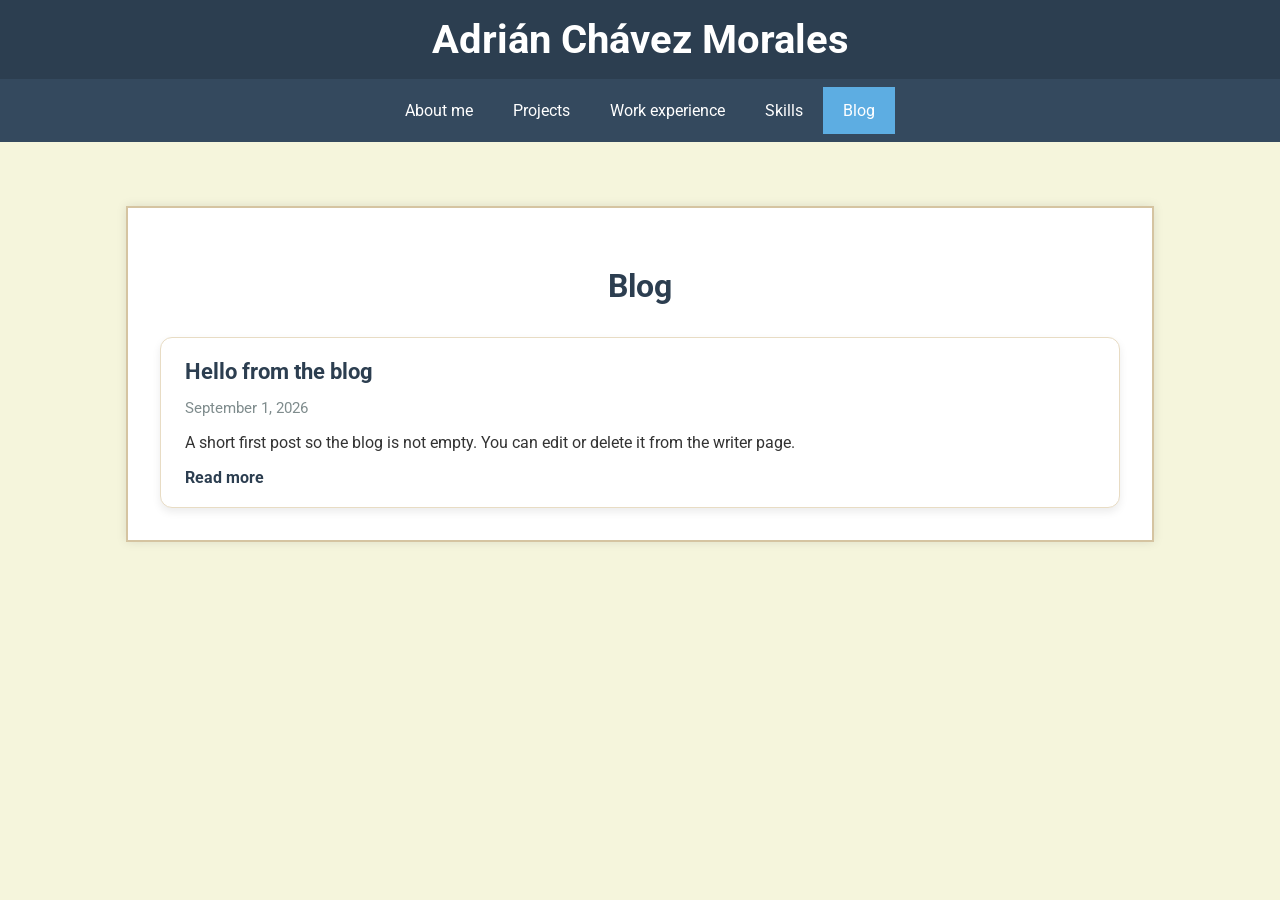
<file: blog.html>
<!DOCTYPE html>
<html lang="es">
<head>
    <meta charset="UTF-8">
    <meta name="viewport" content="width=device-width, initial-scale=1.0">
    <title>Blog - Adrián Chávez</title>
    <link rel="stylesheet" href="main.css">
    <link rel="preconnect" href="https://fonts.googleapis.com">
    <link rel="preconnect" href="https://fonts.gstatic.com" crossorigin>
    <link href="https://fonts.googleapis.com/css2?family=Roboto:wght@400;700&display=swap" rel="stylesheet">
</head>
<body>
    <header>
        <h1>Adrián Chávez Morales</h1>
    </header>
    <nav>
        <a href="index.html#about">About me</a>
        <a href="index.html#projects">Projects</a>
        <a href="index.html#experience">Work experience</a>
        <a href="index.html#skills">Skills</a>
        <a href="blog.html" aria-current="page">Blog</a>
    </nav>
    <main>
        <section class="container blog-container">
            <div id="blog-view"></div>
        </section>
    </main>
    <script src="data/posts.js"></script>
    <script src="js/blog-config.js"></script>
    <script src="js/blog.js"></script>
    <script>
        initPublicBlog();
    </script>
</body>
</html>
</file>
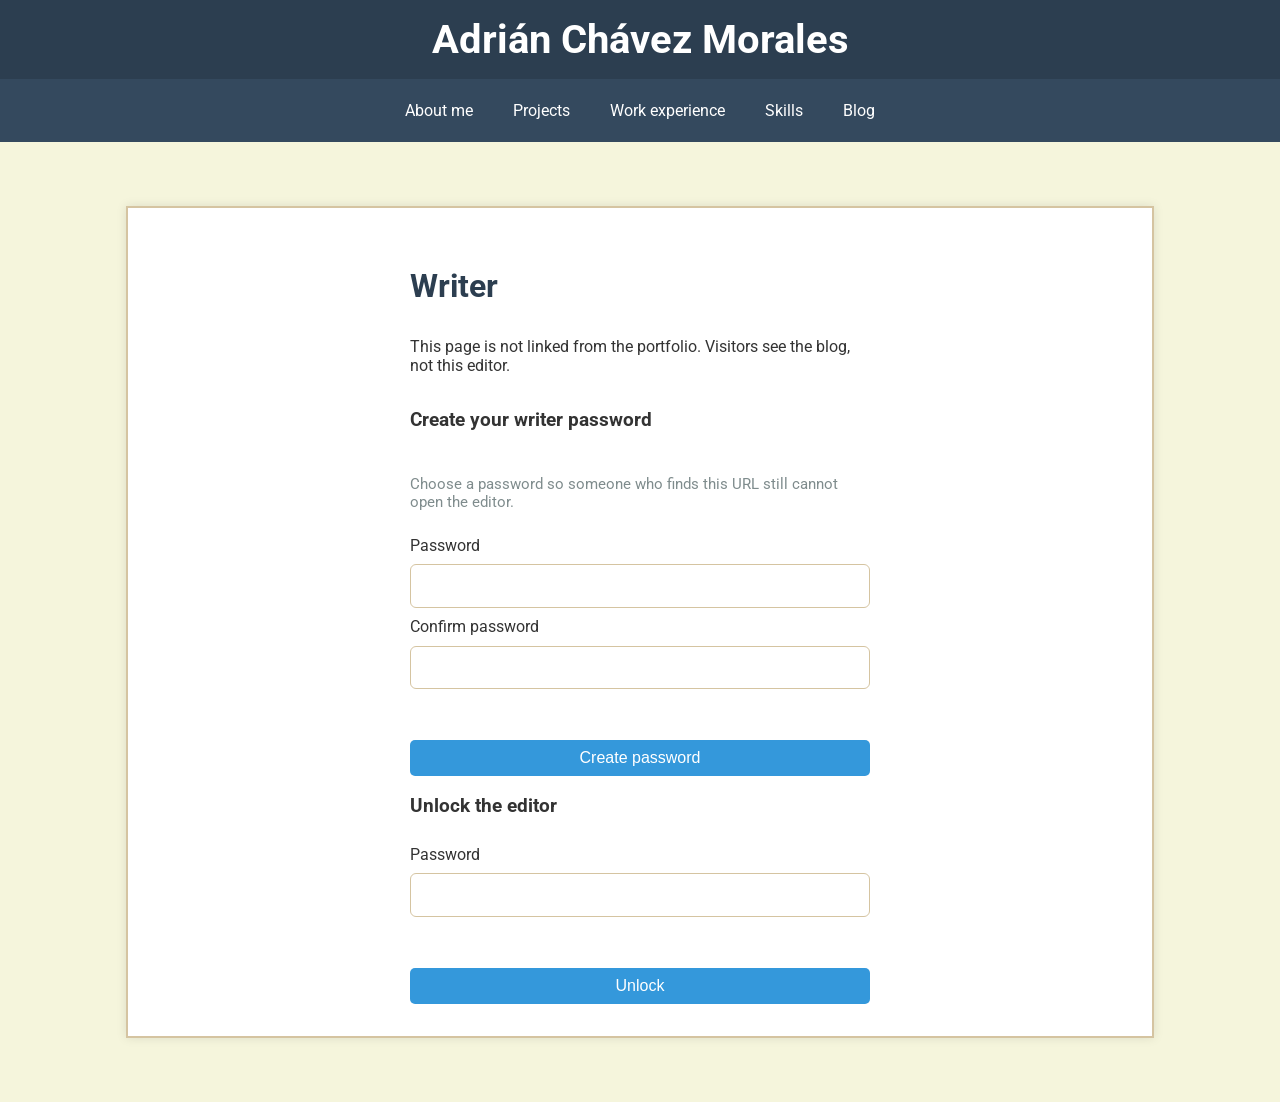
<file: write.html>
<!DOCTYPE html>
<html lang="es">
<head>
    <meta charset="UTF-8">
    <meta name="viewport" content="width=device-width, initial-scale=1.0">
    <title>Write - Adrián Chávez</title>
    <meta name="robots" content="noindex, nofollow">
    <link rel="stylesheet" href="main.css">
    <link rel="preconnect" href="https://fonts.googleapis.com">
    <link rel="preconnect" href="https://fonts.gstatic.com" crossorigin>
    <link href="https://fonts.googleapis.com/css2?family=Roboto:wght@400;700&display=swap" rel="stylesheet">
</head>
<body>
    <header>
        <h1>Adrián Chávez Morales</h1>
    </header>
    <nav>
        <a href="index.html#about">About me</a>
        <a href="index.html#projects">Projects</a>
        <a href="index.html#experience">Work experience</a>
        <a href="index.html#skills">Skills</a>
        <a href="blog.html">Blog</a>
    </nav>
    <main>
        <section class="container blog-container" id="writer-gate">
            <div class="gate-card">
                <h2>Writer</h2>
                <p>This page is not linked from the portfolio. Visitors see the blog, not this editor.</p>

                <form id="setup-form" class="gate-form hidden">
                    <h3>Create your writer password</h3>
                    <p class="muted">Choose a password so someone who finds this URL still cannot open the editor.</p>
                    <label for="setup-password">Password</label>
                    <input id="setup-password" type="password" autocomplete="new-password" minlength="6" required>
                    <label for="setup-confirm">Confirm password</label>
                    <input id="setup-confirm" type="password" autocomplete="new-password" minlength="6" required>
                    <p id="setup-error" class="form-error"></p>
                    <button type="submit">Create password</button>
                </form>

                <form id="login-form" class="gate-form hidden">
                    <h3>Unlock the editor</h3>
                    <label for="login-password">Password</label>
                    <input id="login-password" type="password" autocomplete="current-password" required>
                    <p id="login-error" class="form-error"></p>
                    <button type="submit">Unlock</button>
                </form>
            </div>
        </section>

        <section class="container blog-container hidden" id="writer-app">
            <div class="writer-header">
                <h2>Write a post</h2>
                <div class="writer-actions">
                    <button type="button" id="new-post-btn">New post</button>
                    <button type="button" id="toggle-settings" class="secondary-btn">Settings</button>
                    <button type="button" id="sign-out" class="secondary-btn">Sign out</button>
                </div>
            </div>
            <p class="muted">Visitors never see this page in the menu. Publishing updates <code>data/posts.js</code>, which the public blog reads.</p>
            <p id="writer-status" class="writer-status"></p>

            <div id="lock-file-banner" class="settings-panel hidden">
                <h3>Save your writer lock</h3>
                <p class="muted">The password is stored in this browser. Browsers often block automatic downloads, so save the lock file with a click. Replace <code>js/blog-config.js</code> with it, then commit.</p>
                <div class="editor-buttons">
                    <button type="button" id="download-config">Download lock file</button>
                    <button type="button" id="copy-config" class="secondary-btn">Copy file contents</button>
                </div>
            </div>

            <div id="settings-panel" class="settings-panel hidden">
                <h3>Optional: publish from the browser</h3>
                <p class="muted">Create a GitHub fine-grained token with Contents read/write access only for this repo. It stays in this browser and is never committed with the site.</p>
                <label for="github-token">GitHub token</label>
                <input id="github-token" type="password" autocomplete="off" placeholder="github_pat_...">
                <button type="button" id="save-token">Save token on this computer</button>
            </div>

            <div class="writer-layout">
                <aside class="saved-posts-panel">
                    <h3>Your posts</h3>
                    <div id="saved-posts"></div>
                </aside>

                <form id="post-form" class="post-form">
                    <input type="hidden" id="post-id">
                    <h3 id="editor-heading">New post</h3>
                    <label for="post-title">Title</label>
                    <input id="post-title" type="text" required placeholder="Post title">

                    <label for="post-date">Date</label>
                    <input id="post-date" type="date" required>

                    <label for="post-excerpt">Short summary (shown on the blog list)</label>
                    <input id="post-excerpt" type="text" maxlength="220" placeholder="One or two sentences">

                    <label for="post-body">Post</label>
                    <div class="md-toolbar">
                        <button type="button" data-md="bold">Bold</button>
                        <button type="button" data-md="italic">Italic</button>
                        <button type="button" data-md="heading">Heading</button>
                        <button type="button" data-md="link">Link</button>
                        <button type="button" data-md="list">List</button>
                        <button type="button" data-md="code">Code</button>
                    </div>
                    <textarea id="post-body" rows="16" placeholder="Write in plain text. You can use **bold**, *italic*, lists, and [links](https://example.com)."></textarea>

                    <div class="editor-buttons">
                        <button type="button" id="download-posts">Save post and download file</button>
                        <button type="button" id="publish-github">Publish to GitHub</button>
                        <button type="button" id="delete-post" class="danger-btn">Delete post</button>
                    </div>

                    <h3>Preview</h3>
                    <div id="post-preview" class="post-body preview-box"></div>
                </form>
            </div>
        </section>
    </main>
    <script src="data/posts.js"></script>
    <script src="js/blog-config.js"></script>
    <script src="js/blog.js"></script>
    <script src="js/write.js"></script>
</body>
</html>
</file>
<file: main.css>
body {
  font-family: 'Roboto', sans-serif;
  margin: 0;
  padding: 0;
  background-color: #f5f5dc; /* beige suave */
  color: #333;
}

header {
  background-color: #2c3e50; /* azul oscuro */
  color: #fff;
  padding: 1em 0;
  text-align: center;
}

header h1 {
  margin: 0;
  font-size: 2.5em;
}

nav {
  background-color: #34495e; /* azul más claro */
  display: flex;
  justify-content: center;
  padding: 0.5em 0;
}

nav a {
  color: #fff;
  text-align: center;
  padding: 14px 20px;
  text-decoration: none;
}

nav a:hover,
nav a[aria-current="page"] {
  background-color: #5dade2; /* azul claro brillante */
}

main {
  padding: 2em;
}

.container {
  background-color: #fff;
  box-shadow: 0 0 10px rgba(0, 0, 0, 0.1);
  margin: 2em auto;
  padding: 2em;
  max-width: 1600px;
  border: 2px solid;
  border-color: #d5c4a1; /* beige */
}

h2 {
  text-align: center;
  font-size: 2em;
  color: #2c3e50; /* azul oscuro */
  margin-bottom: 1em;
}

.about-me {
  display: flex;
  align-items: center;
  justify-content: center;
  flex-wrap: wrap;
  gap: 2em;
}

.profile-pic {
  width: 300px;
  height: 300px;
  border-radius: 50%;
  border: solid 2px #2c3e50; /* azul oscuro */
}

.company-pic {
  width: 150px;
  height: 50px;
}

.project-pic {
  width: 100%;
  height: 200px;
}

.about-me p, .project-card p, .experience-card p {
  max-width: 600px;
  font-size: 1em;
  line-height: 1.6;
  text-align: justify; /* Justificación del texto */
}

ul {
  list-style-type: none;
  padding: 0;
}

ul li {
  margin-bottom: 0.5em;
  text-align: justify; /* Justificación del texto en listas */
}

.projects, .experience {
  display: flex;
  flex-wrap: wrap;
  gap: 2em;
  justify-content: center;
}

.project-card, .experience-card {
  background-color: #fff;
  border-radius: 15px;
  box-shadow: 0 4px 8px rgba(0, 0, 0, 0.1);
  padding: 1em;
  max-width: 400px;
  text-align: center;
  transition: transform 0.3s ease, box-shadow 0.3s ease;
}

.project-card:hover,
.experience-card:hover {
  transform: translateY(-10px);
  box-shadow: 0 8px 16px rgba(0, 0, 0, 0.2);
} 

.project-card h3, .experience-card h3 {
  padding-bottom: 0.5em;
  margin-bottom: 1em;
}

.skills li {
  background-color: #f9f9f9;
  padding: 0.75em 1em;
  border-left: 5px solid #3498db; /* azul vibrante */
  border-radius: 5px;
  margin-bottom: 0.75em;
  box-shadow: 0 4px 6px rgba(0, 0, 0, 0.1);
  font-weight: 500;
  transition: transform 0.3s ease, box-shadow 0.3s ease;
  list-style: none;
  text-align: justify; /* Justificación del texto en habilidades */
}

.skills li:hover {
  transform: translateY(-5px);
  box-shadow: 0 8px 12px rgba(0, 0, 0, 0.15);
}

img {
  overflow-clip-margin: content-box;
  overflow: clip;
}

.aboutmetext-container {
  display: flex;
  flex-direction: column;
}

.projects-tools {
  display: flex;
  flex-direction: row;
  justify-content: center;
}

.tool {
  border-radius: 6px;
  background-color: #3498db; /* azul vibrante */
  color: white;
  padding: 5px;
  margin: 5px;
}

.social-links {
  display: inline-flex;
  gap: 20px;
}

.social-icon {
  width: 40px;  /* Adjust size */
  height: 40px;
  transition: transform 0.3s ease;
}

.social-icon:hover {
  transform: scale(1.1);  /* Adds a hover effect to icons */
}

.hidden {
  display: none;
}

#show-more-btn {
  display: block;
  margin: 2em auto; /* Center the button horizontally */
  padding: 0.5em 1em;
  background-color: #3498db; /* Match with your theme color */
  color: white;
  border: none;
  border-radius: 5px;
  font-size: 1em;
  cursor: pointer;
  transition: background-color 0.3s ease, transform 0.3s ease;
}

#show-more-btn:hover {
  background-color: #2980b9; /* Darker shade for hover effect */
  transform: scale(1.05); /* Slightly scale up on hover */
}

.blog-container {
  max-width: 960px;
}

.post-list {
  display: flex;
  flex-direction: column;
  gap: 1.25em;
}

.post-card {
  background-color: #fff;
  border-radius: 12px;
  box-shadow: 0 4px 8px rgba(0, 0, 0, 0.08);
  padding: 1.25em 1.5em;
  border: 1px solid #e8dcc4;
}

.post-card h3 {
  margin: 0 0 0.35em;
  text-align: left;
  font-size: 1.4em;
}

.post-card h3 a,
.read-more,
.back-link a {
  color: #2c3e50;
  text-decoration: none;
}

.post-card h3 a:hover,
.read-more:hover,
.back-link a:hover {
  color: #3498db;
}

.post-card p,
.post-article p {
  max-width: none;
  text-align: left;
}

.post-date,
.muted {
  color: #7f8c8d;
  font-size: 0.95em;
}

.read-more {
  font-weight: 700;
}

.empty-blog {
  text-align: center;
}

.post-article h2 {
  margin-bottom: 0.25em;
}

.back-link {
  margin-bottom: 1em;
}

.post-body {
  max-width: 720px;
  margin: 1.25em auto 0;
  line-height: 1.7;
  font-size: 1.05em;
  text-align: left;
}

.post-body h1,
.post-body h2,
.post-body h3 {
  text-align: left;
  margin: 1.4em 0 0.5em;
}

.post-body p,
.post-body li {
  text-align: left;
}

.post-body ul,
.post-body ol {
  padding-left: 1.4em;
  list-style: disc;
}

.post-body ol {
  list-style: decimal;
}

.post-body img {
  max-width: 100%;
  height: auto;
  border-radius: 8px;
}

.post-body pre {
  background: #2c3e50;
  color: #f5f5dc;
  padding: 1em;
  overflow-x: auto;
  border-radius: 8px;
}

.post-body code {
  background: #f4efe4;
  padding: 0.15em 0.4em;
  border-radius: 4px;
  font-size: 0.95em;
}

.post-body pre code {
  background: none;
  padding: 0;
  color: inherit;
}

.post-body blockquote {
  margin: 1em 0;
  padding: 0.2em 1em;
  border-left: 4px solid #3498db;
  color: #555;
  background: #f9f6ee;
}

.gate-card,
.writer-header,
.settings-panel,
.post-form,
.saved-posts-panel {
  text-align: left;
}

.gate-card {
  max-width: 460px;
  margin: 0 auto;
}

.gate-form,
.post-form,
.settings-panel {
  display: flex;
  flex-direction: column;
  gap: 0.6em;
}

.gate-form input,
.post-form input,
.post-form textarea,
.settings-panel input {
  padding: 0.7em;
  border: 1px solid #d5c4a1;
  border-radius: 6px;
  font-family: inherit;
  font-size: 1em;
}

.post-form textarea {
  resize: vertical;
  line-height: 1.5;
}

.gate-form button,
.writer-actions button,
.editor-buttons button,
.settings-panel button,
.md-toolbar button {
  padding: 0.55em 1em;
  background-color: #3498db;
  color: white;
  border: none;
  border-radius: 5px;
  font-size: 1em;
  cursor: pointer;
}

.gate-form button:hover,
.writer-actions button:hover,
.editor-buttons button:hover,
.settings-panel button:hover,
.md-toolbar button:hover {
  background-color: #2980b9;
}

.writer-actions .secondary-btn,
.editor-buttons .secondary-btn,
.md-toolbar button {
  background-color: #34495e;
}

.writer-actions .secondary-btn:hover,
.editor-buttons .secondary-btn:hover,
.md-toolbar button:hover {
  background-color: #2c3e50;
}

.editor-buttons .danger-btn,
.danger-btn {
  background-color: #c0392b;
}

.editor-buttons .danger-btn:hover,
.danger-btn:hover {
  background-color: #922b21;
}

.form-error,
.writer-status.error {
  color: #c0392b;
}

.writer-status.success {
  color: #1e8449;
}

.writer-header {
  display: flex;
  justify-content: space-between;
  align-items: center;
  gap: 1em;
  flex-wrap: wrap;
}

.writer-header h2,
.gate-card h2,
.gate-card h3,
.post-form h3,
.saved-posts-panel h3,
.settings-panel h3 {
  text-align: left;
}

.writer-header h2 {
  margin: 0;
}

.writer-layout {
  display: grid;
  grid-template-columns: 240px 1fr;
  gap: 2em;
  margin-top: 1.5em;
}

.saved-post {
  padding: 0.75em;
  border: 1px solid #e8dcc4;
  border-radius: 8px;
  margin-bottom: 0.6em;
  cursor: pointer;
}

.saved-post span {
  display: block;
  color: #7f8c8d;
  font-size: 0.85em;
}

.saved-post.active,
.saved-post:hover {
  border-color: #3498db;
  background: #f8fbff;
}

.md-toolbar {
  display: flex;
  flex-wrap: wrap;
  gap: 0.4em;
}

.md-toolbar button {
  font-size: 0.85em;
}

.editor-buttons {
  display: flex;
  flex-wrap: wrap;
  gap: 0.6em;
  margin: 0.5em 0 1em;
}

.preview-box {
  margin-top: 0;
  padding: 1em;
  border: 1px dashed #d5c4a1;
  border-radius: 8px;
  min-height: 120px;
  background: #fdfaf3;
}

.preview-empty {
  color: #7f8c8d;
}

.settings-panel {
  margin: 1em 0;
  padding: 1em;
  background: #f9f6ee;
  border-radius: 8px;
}

/* Mobile Responsive Design */
@media (max-width: 768px) {
  header h1 {
    font-size: 2em;
  }

  nav {
    flex-direction: column;
    align-items: center;
  }

  nav a {
    padding: 10px;
    width: 100%;
    text-align: center;
  }

  .container {
    padding: 1em;
  }

  .about-me {
    flex-direction: column;
  }

  .profile-pic {
    width: 200px;
    height: 200px;
  }

  .projects, .experience {
    flex-direction: column;
    align-items: center;
  }

  .project-card, .experience-card {
    max-width: 100%;
  }

  .social-links {
    justify-content: center;
  }

  #show-more-btn {
    width: 100%;
  }

  .writer-layout {
    grid-template-columns: 1fr;
  }

  .editor-buttons button,
  .writer-actions button,
  .gate-form button {
    width: 100%;
  }
}
</file>
